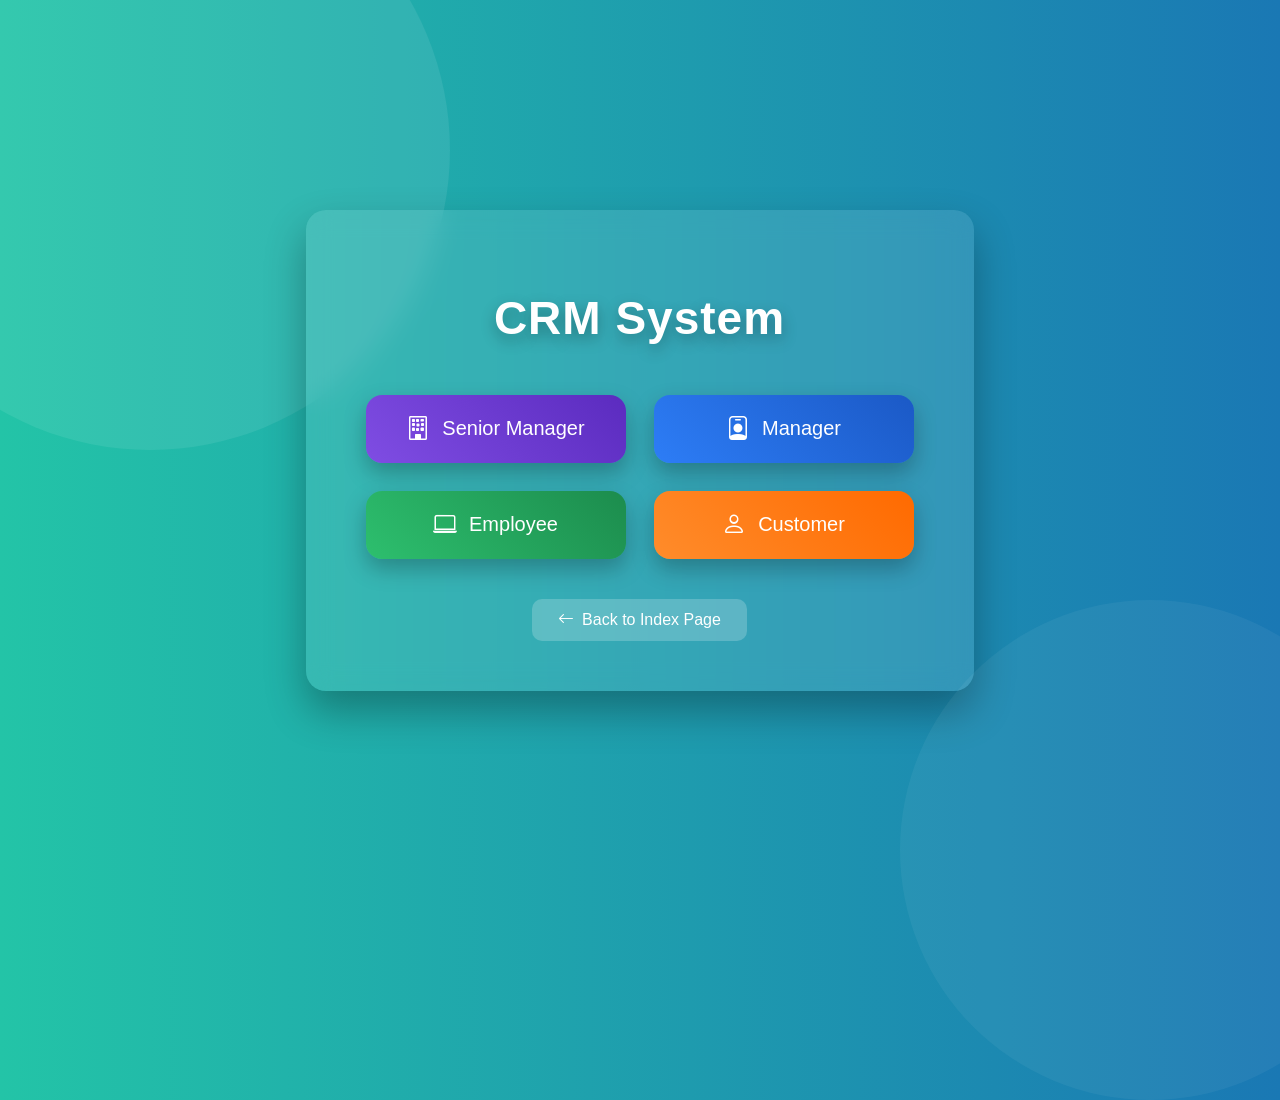
<file: CRM/wwwroot/login.html>
﻿<!DOCTYPE html>
<html>
<head>
    <title>CRM System</title>
    <link rel="stylesheet" href="https://cdn.jsdelivr.net/npm/bootstrap-icons@1.11.3/font/bootstrap-icons.css">
    <style>
        body {
            height: 100vh;
            margin: 0;
            display: flex;
            flex-direction: column;
            justify-content: center;
            align-items: center;
            font-family: Segoe UI, Arial;
            background: linear-gradient(90deg,#23c4a7,#1a78b4);
            overflow: hidden;
        }
            /* subtle background bubbles */ body::before {
                content: "";
                position: absolute;
                width: 600px;
                height: 600px;
                background: rgba(255,255,255,0.08);
                border-radius: 50%;
                top: -150px;
                left: -150px;
            }

            body::after {
                content: "";
                position: absolute;
                width: 500px;
                height: 500px;
                background: rgba(255,255,255,0.05);
                border-radius: 50%;
                bottom: -200px;
                right: -120px;
            }
        /* main card */ .container {
            background: rgba(255,255,255,0.1);
            backdrop-filter: blur(12px);
            padding: 50px 60px;
            border-radius: 20px;
            box-shadow: 0 20px 40px rgba(0,0,0,0.3);
            text-align: center;
            animation: float 5s ease-in-out infinite;
        }
        /* floating effect */ @keyframes float {
            0% {
                transform: translateY(0)
            }

            50% {
                transform: translateY(-8px)
            }

            100% {
                transform: translateY(0)
            }
        }
        /* title */ h1 {
            color: white;
            font-size: 46px;
            margin-bottom: 50px;
            letter-spacing: 1px;
            text-shadow: 0 6px 15px rgba(0,0,0,0.3);
        }
        /* grid */ .button-grid {
            display: grid;
            grid-template-columns: 260px 260px;
            gap: 28px;
            margin-bottom: 30px;
        }
        /* role buttons */ .role-btn {
            padding: 20px;
            font-size: 20px;
            border: none;
            border-radius: 16px;
            color: white;
            cursor: pointer;
            display: flex;
            align-items: center;
            justify-content: center;
            gap: 12px;
            transition: 0.25s;
            box-shadow: 0 10px 22px rgba(0,0,0,0.25);
        }

            .role-btn i {
                font-size: 24px;
            }
        /* colors */ .senior {
            background: linear-gradient(45deg,#7f4de3,#5b2bbf);
        }

        .manager {
            background: linear-gradient(45deg,#2d7df6,#1b59c6);
        }

        .employee {
            background: linear-gradient(45deg,#2dbf6e,#1c8c4d);
        }

        .customer {
            background: linear-gradient(45deg,#ff8c2b,#ff6a00);
        }
        /* hover effect */ .role-btn:hover {
            transform: translateY(-8px) scale(1.08);
            box-shadow: 0 18px 35px rgba(0,0,0,0.35);
        }
        /* back button */ .back-btn {
            margin-top: 10px;
            padding: 12px 26px;
            font-size: 16px;
            border: none;
            border-radius: 10px;
            cursor: pointer;
            background: rgba(255,255,255,0.2);
            color: white;
            display: inline-flex;
            align-items: center;
            gap: 8px;
            transition: 0.25s;
        }

            .back-btn:hover {
                background: white;
                color: #1a78b4;
                transform: scale(1.05);
            }
    </style>
   

</head>
<body>
    <div class="container">
        <h1>CRM System</h1><div class="button-grid">
            <button class="role-btn senior" onclick="location.href='SeniorManagerLogin.html'">
                <i class="bi bi-building"></i>
                Senior Manager
            </button><button class="role-btn manager" onclick="location.href='ManagerLogin.html'">
                <i class="bi bi-person-badge"></i>
                Manager
            </button><button class="role-btn employee" onclick="location.href='EmployeeLogin.html'">
                <i class="bi bi-laptop"></i>
                Employee
            </button><button class="role-btn customer" onclick="location.href='CustomerLogin.html'">
                <i class="bi bi-person"></i>
                Customer
            </button>
        </div><button class="back-btn" onclick="location.href='index.html'">
            <i class="bi bi-arrow-left"></i>
            Back to Index Page
        </button>
    </div>
</body>
</html>
</file>
